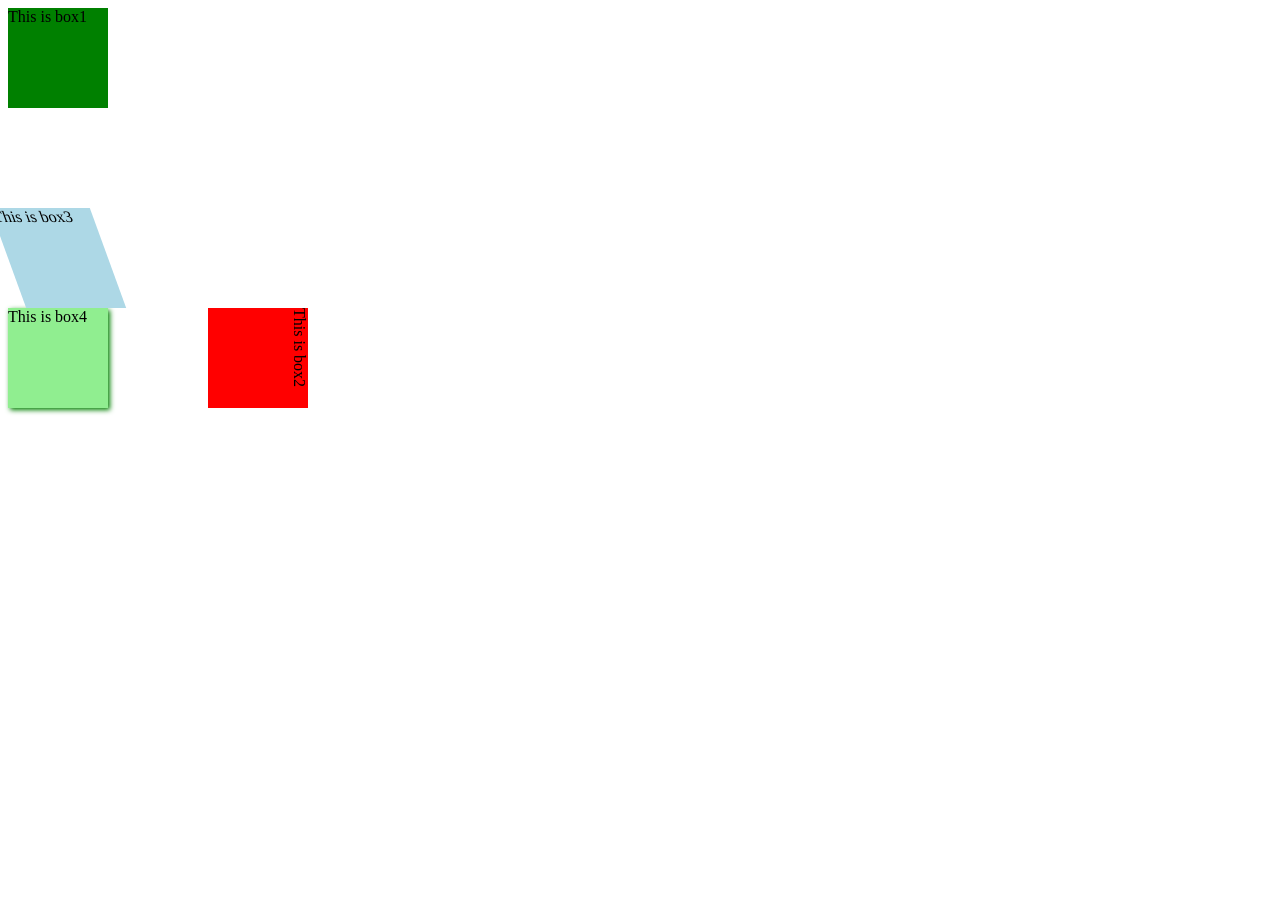
<file: index.html>
<!DOCTYPE html>
<html lang="en">
  <head>
    <meta charset="UTF-8" />
    <meta http-equiv="X-UA-Compatible" content="IE=edge" />
    <meta name="viewport" content="width=device-width, initial-scale=1.0" />
    <title>CSS Assignment</title>
    <link rel="stylesheet" href="style.css" />
  </head>
  <body>
    <div id="box1">This is box1</div>
    <div id="box2">This is box2</div>
    <div id="box3">This is box3</div>
    <div id="box4">This is box4</div>
  </body>
</html>
</file>
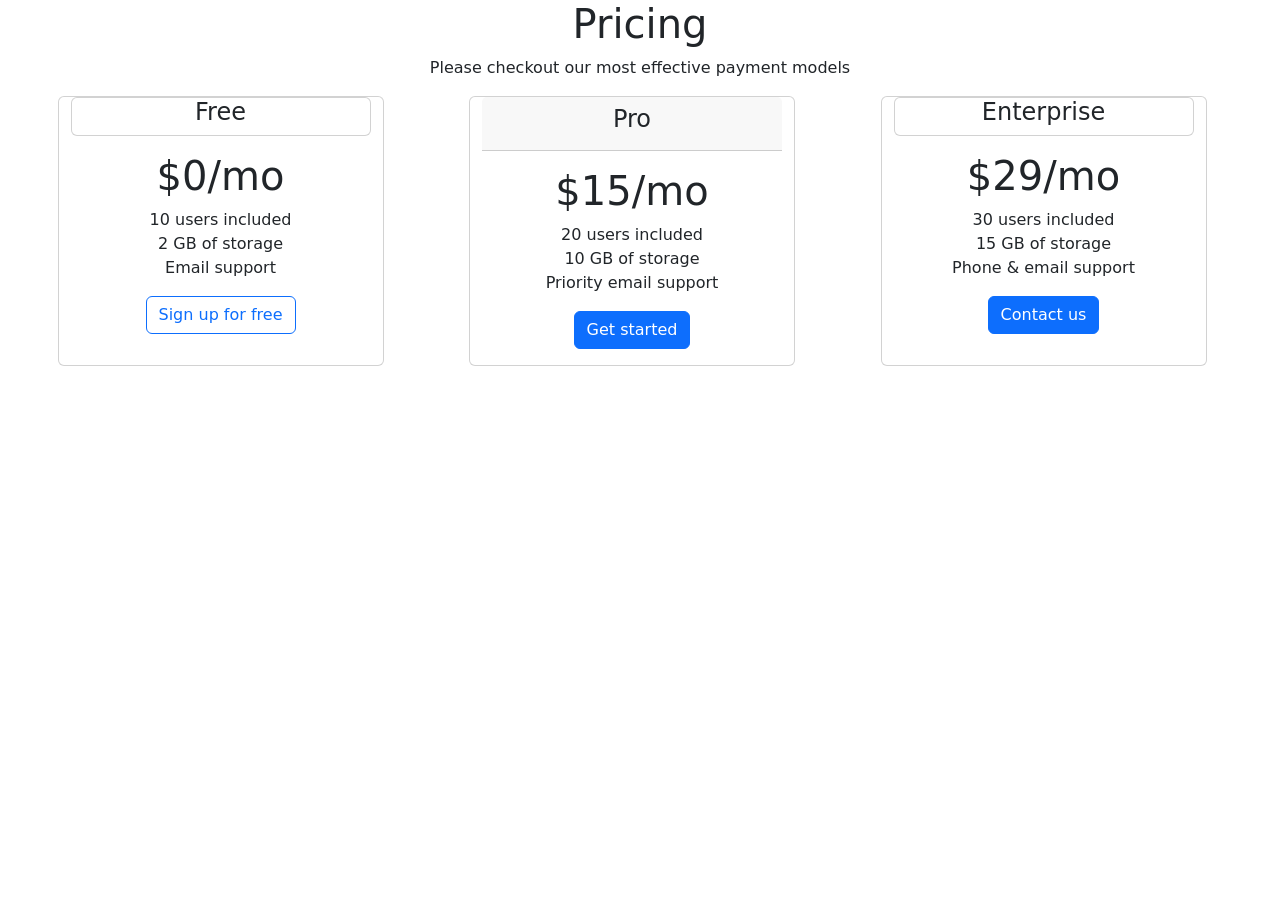
<file: bootstrap.html>
<!DOCTYPE html>
<html lang="en">
  <head>
    <meta charset="UTF-8" />
    <meta http-equiv="X-UA-Compatible" content="IE=edge" />
    <meta name="viewport" content="width=device-width, initial-scale=1.0" />
    <title>Pricing Page</title>
    <link rel="stylesheet" href="https://cdn.jsdelivr.net/npm/bootstrap@5.3.8/dist/css/bootstrap.min.css" />
  </head>
  <body>
    <h1 class="text-center">Pricing</h1>
    <p class="text-center">Please checkout our most effective payment models</p>
    <div class="row text-center justify-content-evenly">
        <div class="card col-sm-5 col-md-3 mb-3 me-3">
            <div class="card header">
                <h4>Free</h4>
            </div>
            <div class="card-body">
                <h1 class="card-title">$0/mo</h1>
                <ul class="list-unstyled">
                    <li>10 users included</li>
                    <li>2 GB of storage</li>
                    <li> Email support</li>
                </ul>
                <button href="#" class="btn btn-outline-primary">Sign up for free</button>

            </div>
        </div>

        <div class="card col-sm-5 col-md-3 mb-3 me-3">
            <div class="card-header">
                <h4>Pro</h4>
            </div>
            <div class="card-body">
                <h1 class="card-title">$15/mo</h1>
                <ul class="list-unstyled">
                    <li>20 users included</li>
                    <li>10 GB of storage</li>
                    <li>Priority email support</li>
                </ul>
                <button href="#" class="btn btn-primary">Get started</button>
            </div>
        </div>
        <div class="card col-sm-10 col-md-3 mb-3 me-3">
            <div class="card header">
                <h4>Enterprise</h4>
            </div>
            <div class="card-body">
                <h1 class="card-title">$29/mo</h1>
                <ul class="list-unstyled">
                    <li>30 users included</li>
                    <li>15 GB of storage</li>
                    <li>Phone & email support</li>
                </ul>
                <button href="#" class="btn btn-primary">Contact us</button>
            </div>
        </div>
    </div>
    </body>
    </html>
</file>
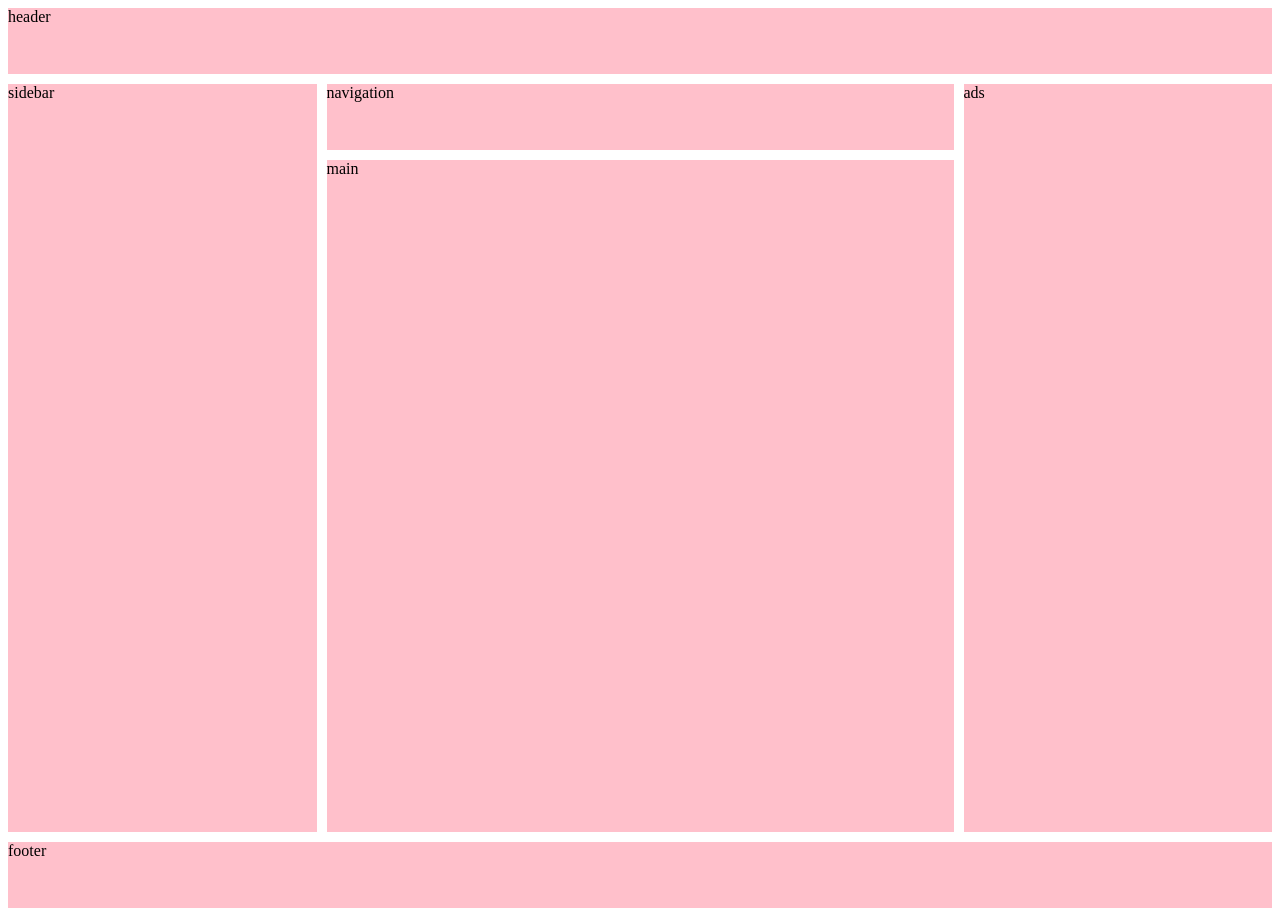
<file: cssgrid.html>
<!DOCTYPE html>
<html lang="en">
  <head>
    <meta charset="UTF-8" />
    <meta http-equiv="X-UA-Compatible" content="IE=edge" />
    <meta name="viewport" content="width=device-width, initial-scale=1.0" />
    <title>CSS </title>
    <link rel="stylesheet" href="cssgrid.css" />
  </head>
  <body>
    <div class="container">
        <div class="header">header</div>
        <div class="navigation">navigation</div>
        <div class="sidebar">sidebar</div>
        <div class="main">main</div>
        <div class="ads">ads</div>
        <div class="footer">footer</div>
    </div>
    </body>
    </html>
</file>
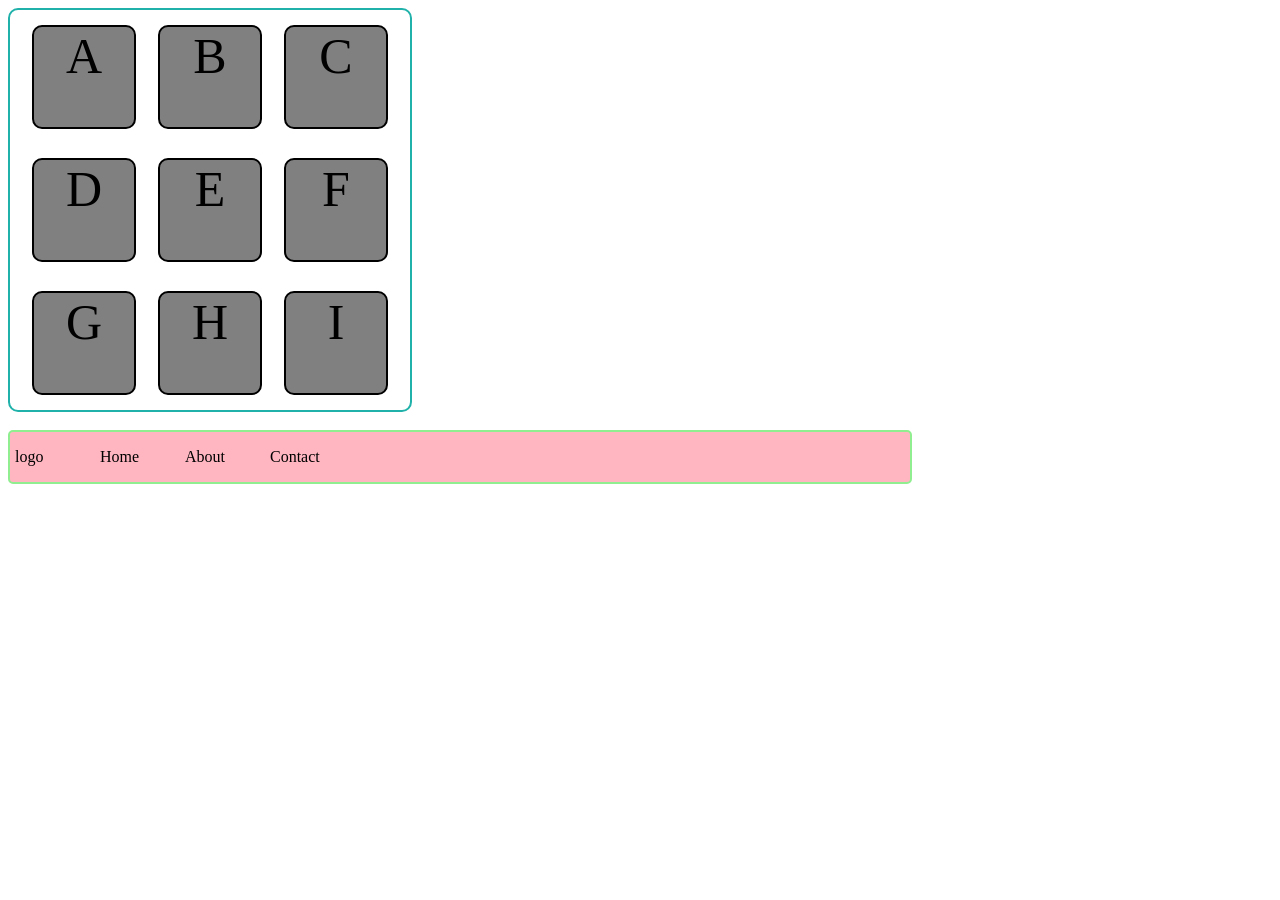
<file: flexbox.html>
<!DOCTYPE html>
<html lang="en">
  <head>
    <meta charset="UTF-8" />
    <meta http-equiv="X-UA-Compatible" content="IE=edge" />
    <meta name="viewport" content="width=device-width, initial-scale=1.0" />
    <title>CSS Assignment</title>
    <link rel="stylesheet" href="style2.css" />
  </head>
  <body>
    <div id="container">
     <div class="box">A</div>
     <div class="box">B</div>
     <div class="box">C</div>
     <div class="box">D</div>
     <div class="box">E</div>
     <div class="box">F</div>
     <div class="box">G</div>
     <div class="box">H</div>
     <div class="box">I</div>   
        
        
    </div>
    <br>
    <div id="navbar">
        <div class="option">logo</div>
        <div class="option">Home</div>
        <div class="option">About</div>
        <div class="option">Contact</div>
    </div>
  </body>
  </html>
</file>
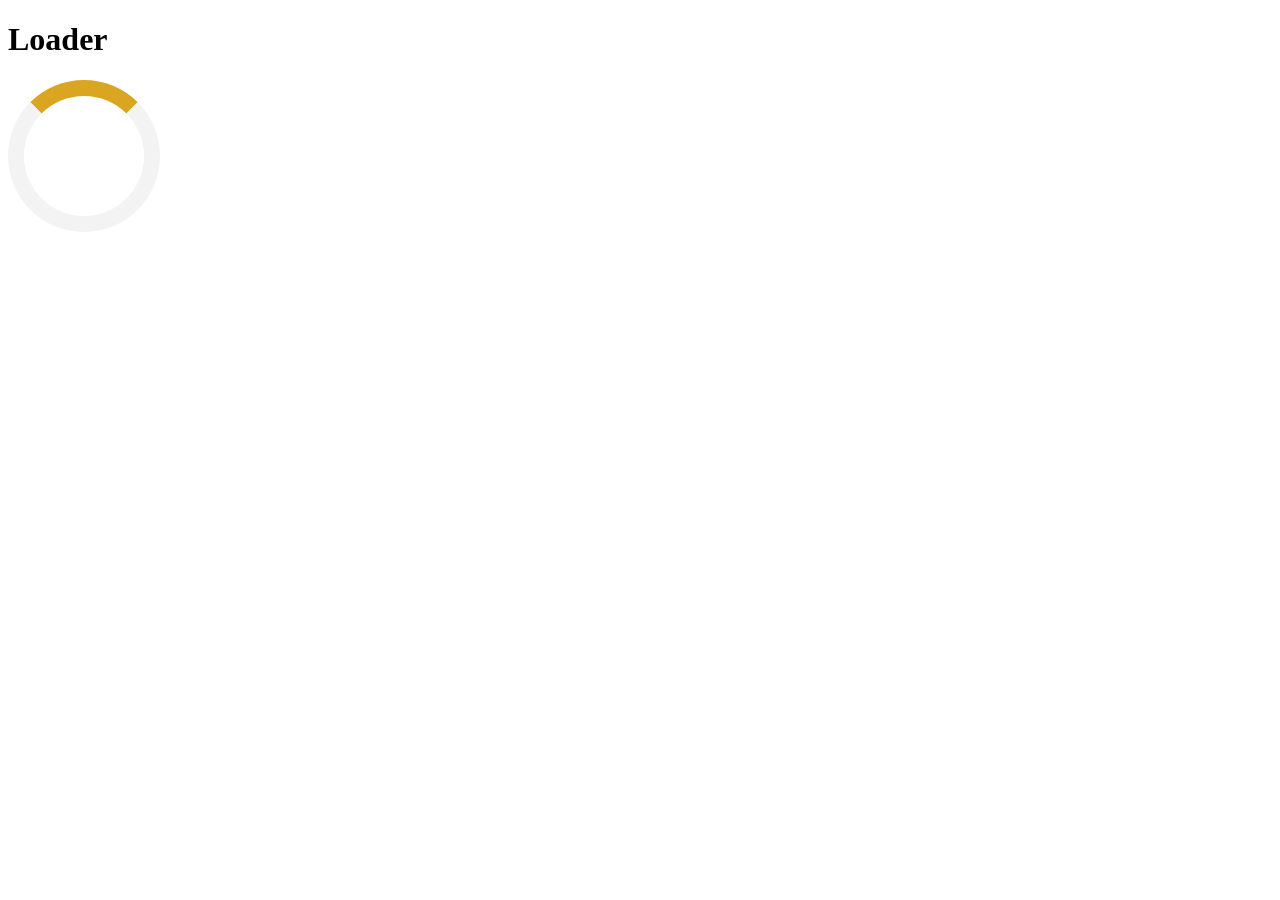
<file: loader.html>
<!DOCTYPE html>
<html lang="en">
  <head>
    <meta charset="UTF-8" />
    <meta name="viewport" content="width=device-width, initial-scale=1.0" />
    <title>CSS</title>
    <link rel="stylesheet" href="loader.css" />
  </head>
  <body>
    <h1>Loader</h1>
    <div class="loader"></div>
    </body>
    </html>
</file>
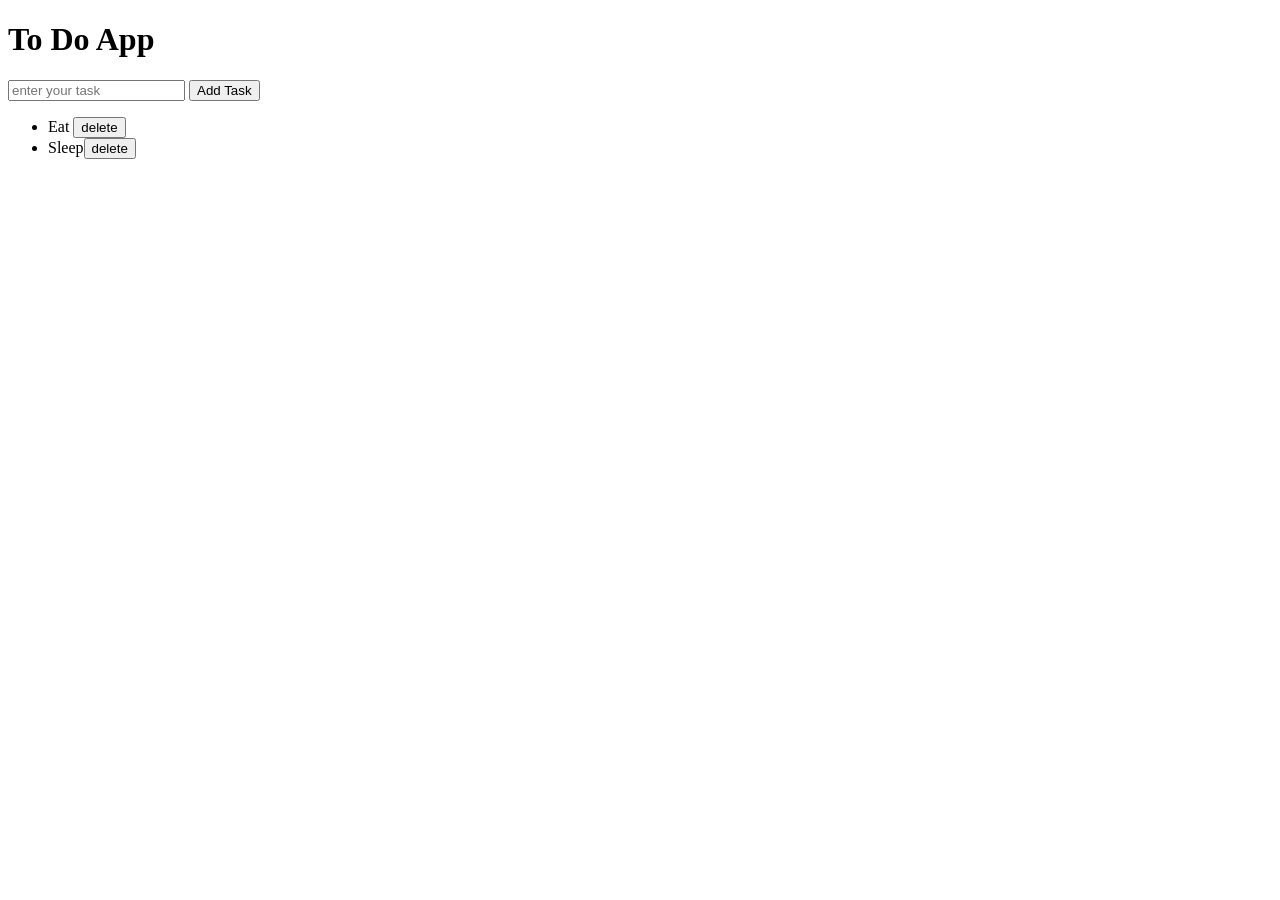
<file: todo.html>
<!DOCTYPE html>
<html lang="en">
  <head>
    <meta charset="UTF-8" />
    <meta http-equiv="X-UA-Compatible" content="IE=edge" />
    <meta name="viewport" content="width=device-width, initial-scale=1.0" />
    <title>Todo App</title>
  </head>
  <body>
    <h1>To Do App</h1>
    <input placeholder="enter your task"/>
    <button>Add Task</button>
    <ul>
        <li>Eat <button class="delete">delete</button></li>
        <li>Sleep<button class="delete">delete</button></li>
    </ul>
    <script src="todoapp.js"></script>
</body>
</html>
</file>
<file: style.css>
#box1{
    width: 100px;
    height: 100px;
    background:green ;
    transition: width 2s ease-in 0.5s;
}

#box1:hover{
    width: 600px
}

#box2{
    width: 100px;
    height: 100px;
    background: red;
    transform: translate(200px,200px) rotate(90deg);
}

#box3{
    width: 100px;
    height: 100px;
    background: lightblue;
    transform: skew(20deg);
}

#box4{
    width: 100px;
    height: 100px;
    background: lightgreen;
    box-shadow: 2px 2px 5px green;
}
</file>
<file: cssgrid.css>
.container{
    margin:0;
    padding: 0;
    height :100vh;
    display: grid;
    grid-template-columns: repeat(12,1fr);
    grid-template-rows: repeat(12,1fr);
    grid-gap: 10px;
}

.container div{
    background-color: pink;
    font-size: 1.5 rem;
}

.header{
    grid-column: 1/span 12;
}
.sidebar{
    grid-column:1/span 3;
    grid-row:2/span 10;
}
.navigation{
    grid-column: 4/span 6;
}
.ads{
    grid-column: 10/span 3;
    grid-row: 2/span 10
}
.main{
    grid-column: 4/span 6;
    grid-row: 3/span 9;
}
.footer{
    grid-column: 1/span 12;
}

@media(max-width: 720px){
    .header{
        grid-column: 1/span 12;
    }
    .navigation{
        grid-column: 1/span 12;
        grid-row:2;
    }
    .sidebar{
        grid-column:1/span3;
        grid-row: 3 /span 9;
    }
    .main{
        grid-column: 4/span 9;
        grid-row: 3/span 9;
    }
    .ads{
        grid-column: 1/span3;
        grid-row: 12;
    }
    .footer{
        grid-column: 4/span 9;
        grid-row: 12;
    }
}
</file>
<file: style2.css>
#container{
    height: 400px;
    width: 400px;
    background-color: white;
    border: 2px solid lightseagreen;
    border-radius: 10px;
    display: flex;
    flex-wrap: wrap;
    justify-content: space-evenly;
    align-items: center;
}

.box{
    height: 100px;
    width: 100px;
    background-color: grey;
    border: 2px solid black;
    border-radius: 10px;
    font-size: 50px;
    text-align: center;
}

#navbar{
    width:900px;
    height: 50px;
    background-color: lightpink;
    border: 2px solid lightgreen;
    border-radius: 5px;
    display: flex;
    justify-content: flex-start;
    align-content: center;



}
.option{
    height: 50px;
    width: 80px;
    border-radius: 10px;
    margin-left: 5px;
    font-size: 24 px;
    line-height: 50px;
}
</file>
<file: loader.css>
.loader{
    border: 16px solid #f3f3f3;
    border-top: 16px solid goldenrod;
    border-radius: 50%;
    width: 120px;
    height: 120px;
    animation: spin 2s linear infinite;
}

@keyframes spin{
    0%{
        transform: rotate(0deg);

    }
    100%{
        transform: rotate(360deg);

    }
}
</file>
